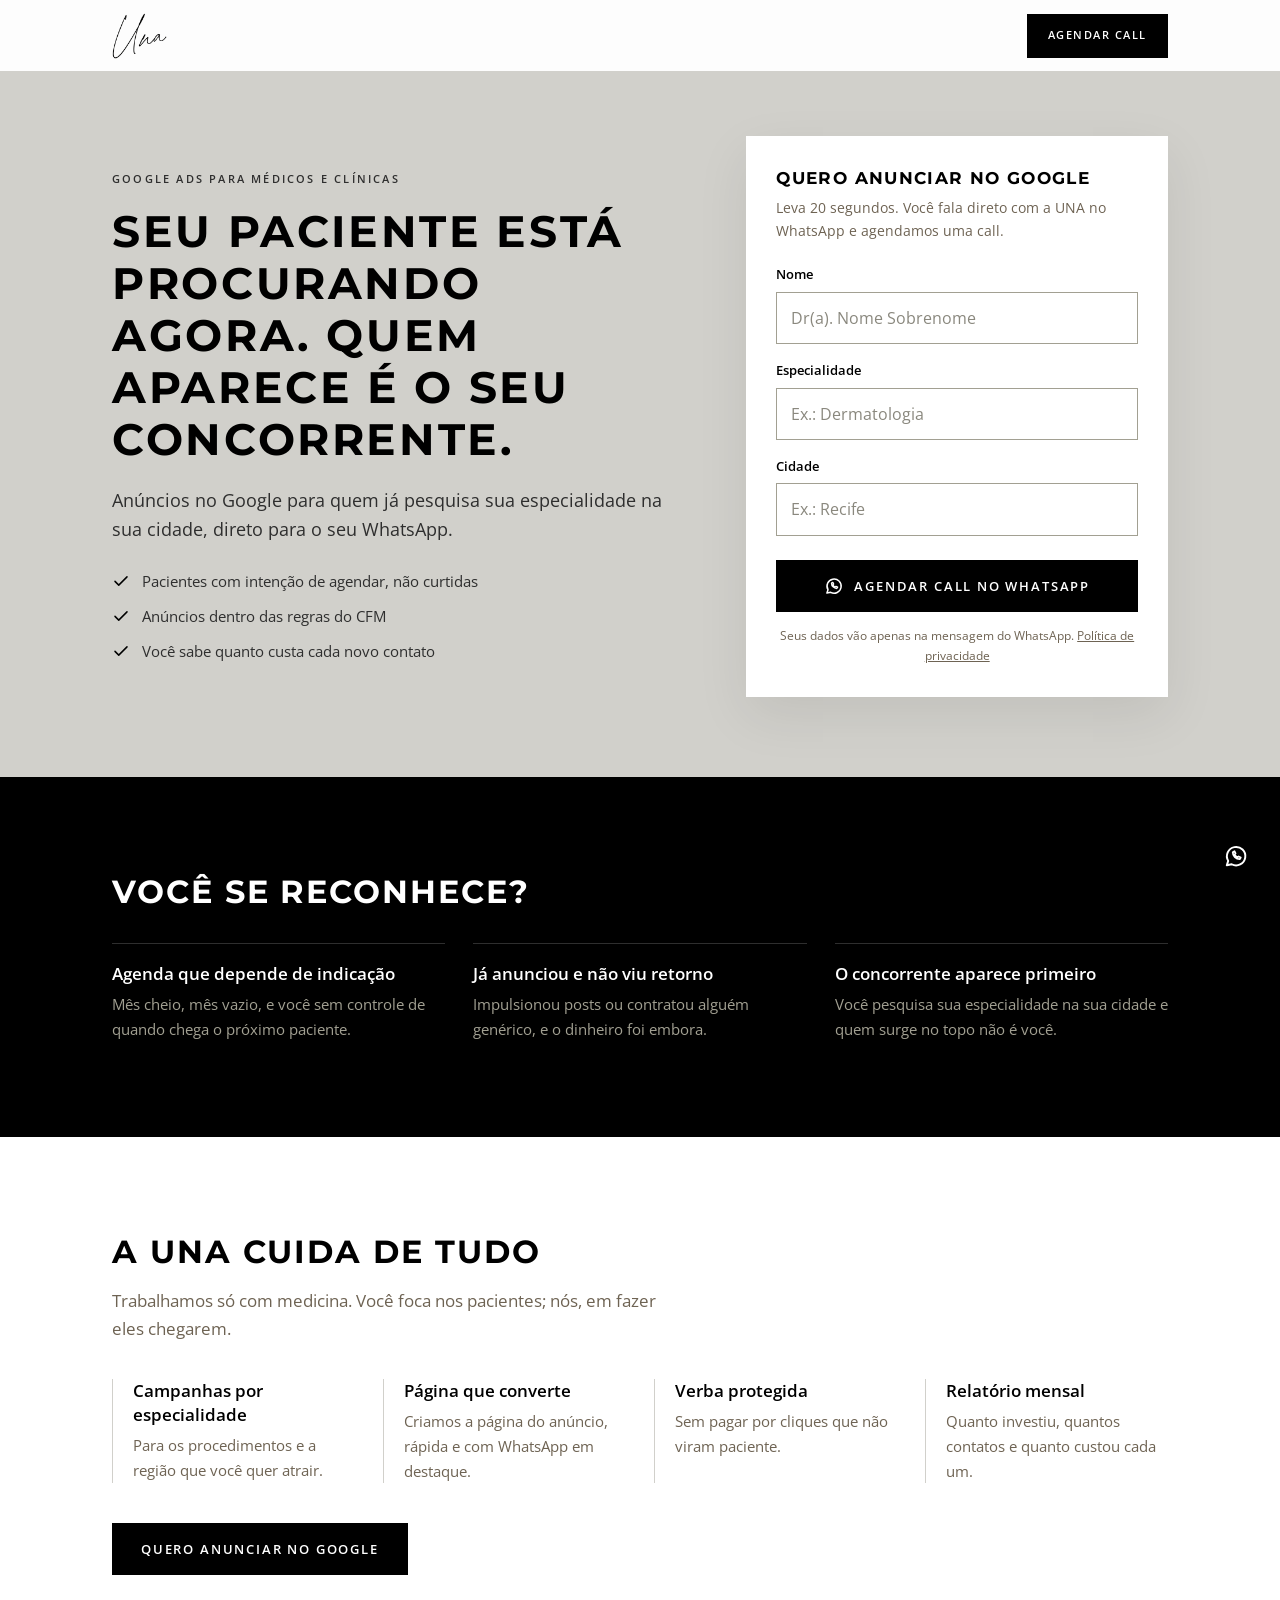
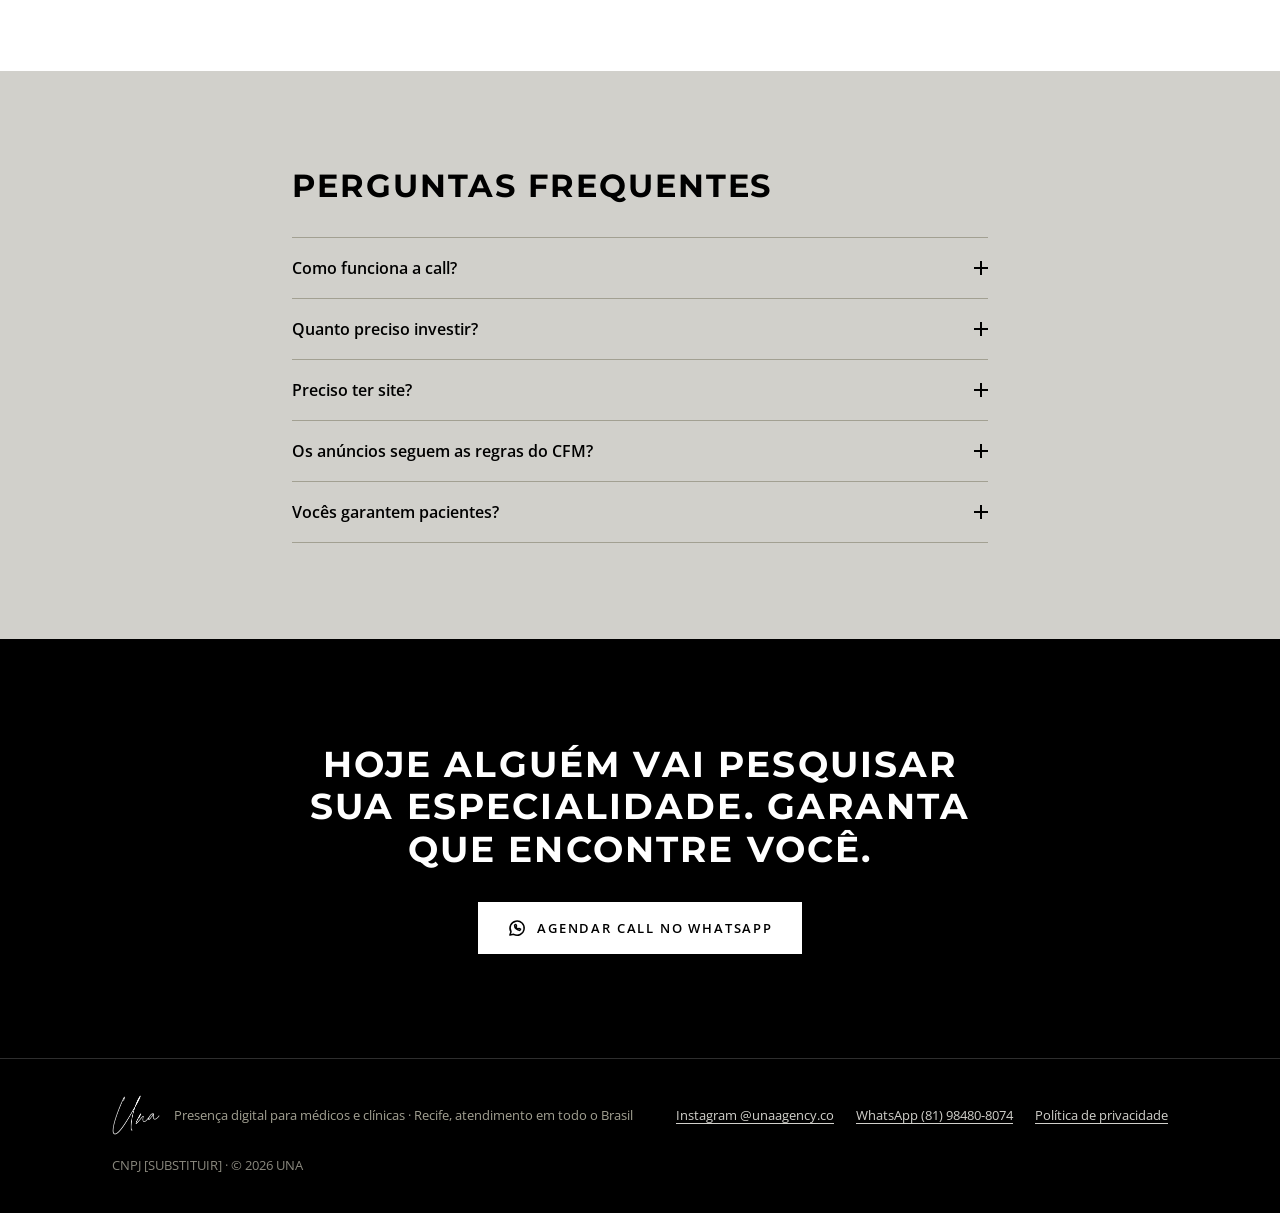
<file: index.html>
<!doctype html>
<html lang="pt-BR">
<head>
<meta charset="utf-8">
<meta name="viewport" content="width=device-width, initial-scale=1">
<title>Google Ads para Médicos e Clínicas | UNA</title>
<meta name="description" content="Anúncios no Google para quem já pesquisa sua especialidade na sua cidade, direto para o seu WhatsApp. Campanhas dentro das regras do CFM. Agende uma call com a UNA.">
<meta name="robots" content="index, follow">
<meta name="theme-color" content="#000000">
<link rel="canonical" href="https://SEU-DOMINIO.com.br/"><!-- [SUBSTITUIR] domínio -->
<link rel="icon" type="image/png" href="assets/img/logo-una.png">

<meta property="og:type" content="website">
<meta property="og:locale" content="pt_BR">
<meta property="og:site_name" content="UNA">
<meta property="og:title" content="Google Ads para médicos e clínicas | UNA">
<meta property="og:description" content="Seu paciente está procurando agora. Anúncios no Google para quem já pesquisa sua especialidade, direto para o seu WhatsApp.">
<meta property="og:image" content="assets/img/og-image.jpg"><!-- use URL absoluta após publicar -->
<meta property="og:image:width" content="1200">
<meta property="og:image:height" content="630">
<meta name="twitter:card" content="summary_large_image">

<!-- Fontes: Open Sans (texto). Montserrat é o substituto provisório da Baron nos títulos;
     ao adicionar assets/fonts/baron.woff2, remova "Montserrat" desta URL e ative o @font-face em styles.css. -->
<link rel="preconnect" href="https://fonts.googleapis.com">
<link rel="preconnect" href="https://fonts.gstatic.com" crossorigin>
<link rel="stylesheet" href="https://fonts.googleapis.com/css2?family=Montserrat:wght@700&family=Open+Sans:wght@400;600&display=swap">
<!-- <link rel="preload" href="assets/fonts/baron.woff2" as="font" type="font/woff2" crossorigin> -->

<link rel="stylesheet" href="styles.css">

<!-- ============ GOOGLE ADS (tag global) ============
<script async src="https://www.googletagmanager.com/gtag/js?id=AW-XXXXXXXXX"></script>
<script>
  window.dataLayer = window.dataLayer || [];
  function gtag(){dataLayer.push(arguments);}
  gtag('js', new Date());
  gtag('config', 'AW-XXXXXXXXX');
</script>
===================================================== -->

<!-- ============ GA4 ============
     (se usar o mesmo gtag.js acima, basta acrescentar esta linha ao bloco)
<script>gtag('config', 'G-XXXXXXXXXX');</script>
================================= -->

<!-- ============ META PIXEL ============
<script>
  !function(f,b,e,v,n,t,s){if(f.fbq)return;n=f.fbq=function(){n.callMethod?
  n.callMethod.apply(n,arguments):n.queue.push(arguments)};if(!f._fbq)f._fbq=n;
  n.push=n;n.loaded=!0;n.version='2.0';n.queue=[];t=b.createElement(e);t.async=!0;
  t.src=v;s=b.getElementsByTagName(e)[0];s.parentNode.insertBefore(t,s)}(window,
  document,'script','https://connect.facebook.net/en_US/fbevents.js');
  fbq('init', 'XXXXXXXXXXXXXXX');
  fbq('track', 'PageView');
</script>
======================================== -->

<script type="application/ld+json">
{
  "@context": "https://schema.org",
  "@type": "FAQPage",
  "mainEntity": [
    {"@type": "Question", "name": "Como funciona a call?", "acceptedAnswer": {"@type": "Answer", "text": "Uma conversa por vídeo para entender sua especialidade, sua cidade e quem você quer atender. Depois, enviamos uma proposta com estratégia e verba recomendada. Sem compromisso."}},
    {"@type": "Question", "name": "Quanto preciso investir?", "acceptedAnswer": {"@type": "Answer", "text": "Depende da especialidade e da cidade. A verba vai direto ao Google, separada da gestão, e indicamos o valor na proposta."}},
    {"@type": "Question", "name": "Preciso ter site?", "acceptedAnswer": {"@type": "Answer", "text": "Não. Criamos a página de destino dos anúncios."}},
    {"@type": "Question", "name": "Os anúncios seguem as regras do CFM?", "acceptedAnswer": {"@type": "Answer", "text": "Sim. Textos e páginas seguem a Resolução CFM 2.336/2023 sobre publicidade médica."}},
    {"@type": "Question", "name": "Vocês garantem pacientes?", "acceptedAnswer": {"@type": "Answer", "text": "Não, e desconfie de quem garante. Trabalhamos com estratégia, métricas transparentes e ajustes constantes."}}
  ]
}
</script>
</head>
<body>

<svg width="0" height="0" style="position:absolute" aria-hidden="true" focusable="false">
  <symbol id="i-wa" viewBox="0 0 24 24"><path fill="none" stroke="currentColor" stroke-width="1.8" stroke-linecap="round" stroke-linejoin="round" d="M3.5 20.5l1.3-4A8.5 8.5 0 1 1 8 19.6l-4.5.9z"/><path fill="none" stroke="currentColor" stroke-width="1.6" stroke-linecap="round" stroke-linejoin="round" d="M9 8.6c0 3.4 2.9 6.4 6.4 6.4l1-1.6-2-1-1 .9c-1.1-.5-2.2-1.6-2.7-2.7l.9-1-1-2-1.6 1z"/></symbol>
  <symbol id="i-check" viewBox="0 0 24 24"><path fill="none" stroke="currentColor" stroke-width="2" stroke-linecap="round" stroke-linejoin="round" d="M4 12.5l5 5L20 6.5"/></symbol>
</svg>

<a class="skip" href="#conteudo">Pular para o conteúdo</a>

<header class="topbar">
  <div class="wrap topbar-in">
    <a href="#" class="brand" aria-label="UNA, início">
      <img src="assets/img/logo-una.png" alt="UNA" width="57" height="48">
    </a>
    <a class="btn btn-dark btn-sm" href="#agendar" data-scroll-form>Agendar call</a>
  </div>
</header>

<main id="conteudo">

  <!-- HERO + FORMULÁRIO -->
  <section class="hero">
    <div class="wrap hero-in">
      <div class="hero-copy">
        <p class="eyebrow">Google Ads para médicos e clínicas</p>
        <h1>Seu paciente está procurando agora. Quem aparece é o seu concorrente.</h1>
        <p class="lead">Anúncios no Google para quem já pesquisa sua especialidade na sua cidade, direto para o seu WhatsApp.</p>
        <ul class="checks">
          <li><svg aria-hidden="true"><use href="#i-check"/></svg>Pacientes com intenção de agendar, não curtidas</li>
          <li><svg aria-hidden="true"><use href="#i-check"/></svg>Anúncios dentro das regras do CFM</li>
          <li><svg aria-hidden="true"><use href="#i-check"/></svg>Você sabe quanto custa cada novo contato</li>
        </ul>
      </div>

      <form class="card" id="agendar" novalidate aria-labelledby="form-t">
        <h2 id="form-t">Quero anunciar no Google</h2>
        <p class="card-sub">Leva 20 segundos. Você fala direto com a UNA no WhatsApp e agendamos uma call.</p>

        <div class="field">
          <label for="f-nome">Nome</label>
          <input id="f-nome" name="nome" type="text" autocomplete="name" placeholder="Dr(a). Nome Sobrenome" required minlength="3" aria-describedby="e-nome">
          <span class="err" id="e-nome">Informe seu nome.</span>
        </div>
        <div class="field">
          <label for="f-esp">Especialidade</label>
          <input id="f-esp" name="especialidade" type="text" autocomplete="off" placeholder="Ex.: Dermatologia" required minlength="3" list="especialidades" aria-describedby="e-esp">
          <span class="err" id="e-esp">Informe sua especialidade.</span>
        </div>
        <div class="field">
          <label for="f-cid">Cidade</label>
          <input id="f-cid" name="cidade" type="text" autocomplete="address-level2" placeholder="Ex.: Recife" required minlength="2" aria-describedby="e-cid">
          <span class="err" id="e-cid">Informe sua cidade.</span>
        </div>

        <button class="btn btn-dark btn-block" type="submit">
          <svg aria-hidden="true"><use href="#i-wa"/></svg>Agendar call no WhatsApp
        </button>
        <p class="card-note">Seus dados vão apenas na mensagem do WhatsApp. <a href="politica-de-privacidade.html">Política de privacidade</a></p>
      </form>
    </div>
  </section>

  <!-- PROBLEMA -->
  <section class="sec sec-black" aria-labelledby="dor-t">
    <div class="wrap">
      <h2 id="dor-t">Você se reconhece?</h2>
      <div class="cols cols-3">
        <div class="col col-line">
          <h3>Agenda que depende de indicação</h3>
          <p>Mês cheio, mês vazio, e você sem controle de quando chega o próximo paciente.</p>
        </div>
        <div class="col col-line">
          <h3>Já anunciou e não viu retorno</h3>
          <p>Impulsionou posts ou contratou alguém genérico, e o dinheiro foi embora.</p>
        </div>
        <div class="col col-line">
          <h3>O concorrente aparece primeiro</h3>
          <p>Você pesquisa sua especialidade na sua cidade e quem surge no topo não é você.</p>
        </div>
      </div>
    </div>
  </section>

  <!-- SOLUÇÃO -->
  <section class="sec sec-white" aria-labelledby="sol-t">
    <div class="wrap">
      <h2 id="sol-t">A UNA cuida de tudo</h2>
      <p class="intro">Trabalhamos só com medicina. Você foca nos pacientes; nós, em fazer eles chegarem.</p>
      <div class="cols cols-4">
        <div class="col col-rule">
          <h3>Campanhas por especialidade</h3>
          <p>Para os procedimentos e a região que você quer atrair.</p>
        </div>
        <div class="col col-rule">
          <h3>Página que converte</h3>
          <p>Criamos a página do anúncio, rápida e com WhatsApp em destaque.</p>
        </div>
        <div class="col col-rule">
          <h3>Verba protegida</h3>
          <p>Sem pagar por cliques que não viram paciente.</p>
        </div>
        <div class="col col-rule">
          <h3>Relatório mensal</h3>
          <p>Quanto investiu, quantos contatos e quanto custou cada um.</p>
        </div>
      </div>
      <a class="btn btn-dark" href="#agendar" data-scroll-form>Quero anunciar no Google</a>
    </div>
  </section>

  <!-- FAQ -->
  <section class="sec sec-sand" aria-labelledby="faq-t">
    <div class="wrap wrap-narrow">
      <h2 id="faq-t">Perguntas frequentes</h2>
      <details>
        <summary>Como funciona a call?<span class="ic" aria-hidden="true"></span></summary>
        <p>Uma conversa por vídeo para entender sua especialidade, sua cidade e quem você quer atender. Depois, enviamos uma proposta com estratégia e verba recomendada. Sem compromisso.</p>
      </details>
      <details>
        <summary>Quanto preciso investir?<span class="ic" aria-hidden="true"></span></summary>
        <p>Depende da especialidade e da cidade. A verba vai direto ao Google, separada da gestão, e indicamos o valor na proposta.</p>
      </details>
      <details>
        <summary>Preciso ter site?<span class="ic" aria-hidden="true"></span></summary>
        <p>Não. Criamos a página de destino dos anúncios.</p>
      </details>
      <details>
        <summary>Os anúncios seguem as regras do CFM?<span class="ic" aria-hidden="true"></span></summary>
        <p>Sim. Textos e páginas seguem a Resolução CFM 2.336/2023 sobre publicidade médica.</p>
      </details>
      <details>
        <summary>Vocês garantem pacientes?<span class="ic" aria-hidden="true"></span></summary>
        <p>Não, e desconfie de quem garante. Trabalhamos com estratégia, métricas transparentes e ajustes constantes.</p>
      </details>
    </div>
  </section>

  <!-- CTA FINAL -->
  <section class="sec sec-black final" aria-labelledby="final-t">
    <div class="wrap">
      <h2 id="final-t">Hoje alguém vai pesquisar sua especialidade. Garanta que encontre você.</h2>
      <a class="btn btn-light" href="#" data-wa data-cta="final">
        <svg aria-hidden="true"><use href="#i-wa"/></svg>Agendar call no WhatsApp
      </a>
    </div>
  </section>
</main>

<footer class="footer">
  <div class="wrap footer-in">
    <div class="footer-brand">
      <img src="assets/img/logo-una-branco.png" alt="UNA" width="48" height="40" loading="lazy">
      <span>Presença digital para médicos e clínicas · Recife, atendimento em todo o Brasil</span>
    </div>
    <ul class="footer-links">
      <li><a href="https://www.instagram.com/unaagency.co/" target="_blank" rel="noopener">Instagram @unaagency.co</a></li>
      <li><a href="#" data-wa data-cta="footer">WhatsApp (81) 98480-8074</a></li>
      <li><a href="politica-de-privacidade.html">Política de privacidade</a></li>
    </ul>
    <p class="footer-legal">CNPJ [SUBSTITUIR] · © <span id="ano">2026</span> UNA</p>
  </div>
</footer>

<a class="wa-float" href="#" data-wa data-cta="flutuante" aria-label="Falar com a UNA no WhatsApp">
  <svg aria-hidden="true"><use href="#i-wa"/></svg>
</a>

<datalist id="especialidades">
  <option value="Dermatologia"><option value="Cirurgia Plástica"><option value="Ginecologia e Obstetrícia">
  <option value="Ortopedia"><option value="Oftalmologia"><option value="Cardiologia"><option value="Urologia">
  <option value="Endocrinologia"><option value="Psiquiatria"><option value="Pediatria"><option value="Otorrinolaringologia">
  <option value="Gastroenterologia"><option value="Neurologia"><option value="Nutrologia"><option value="Clínica Médica">
</datalist>

<script src="script.js" defer></script>
</body>
</html>
</file>
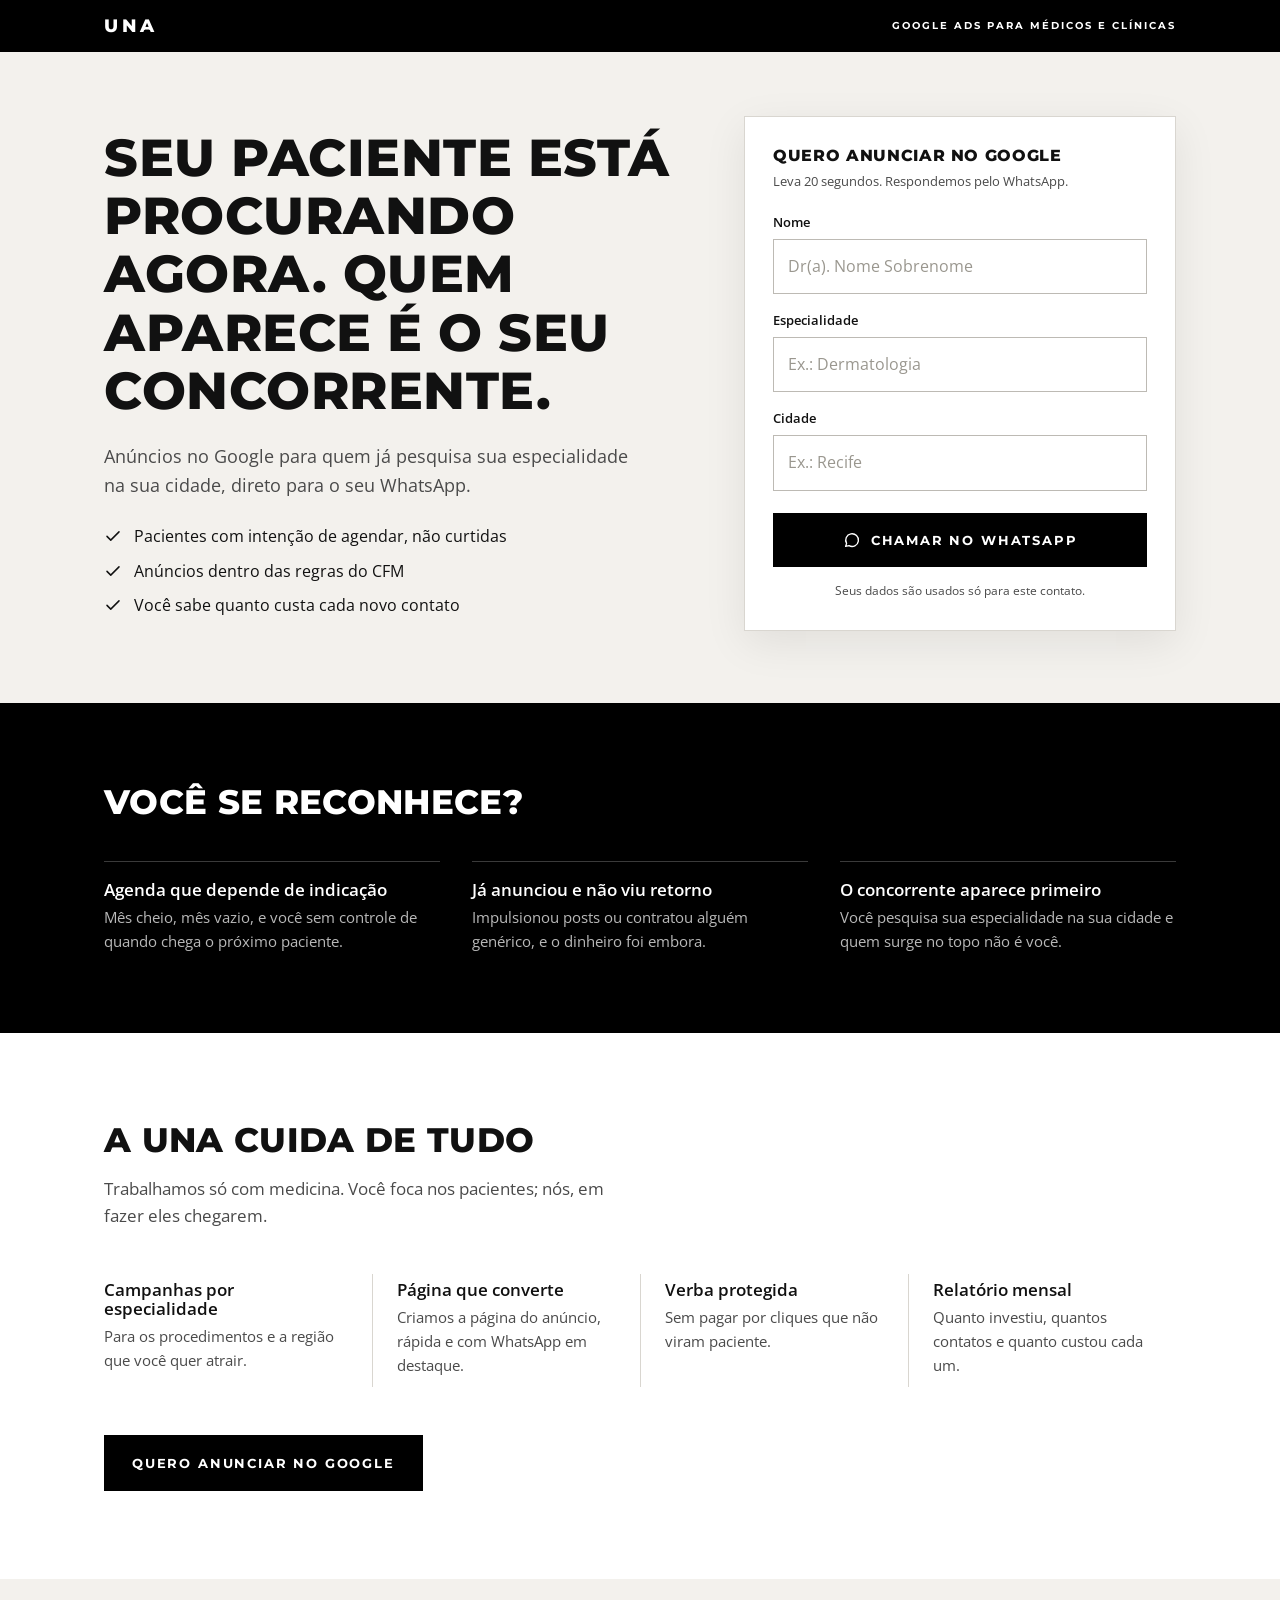
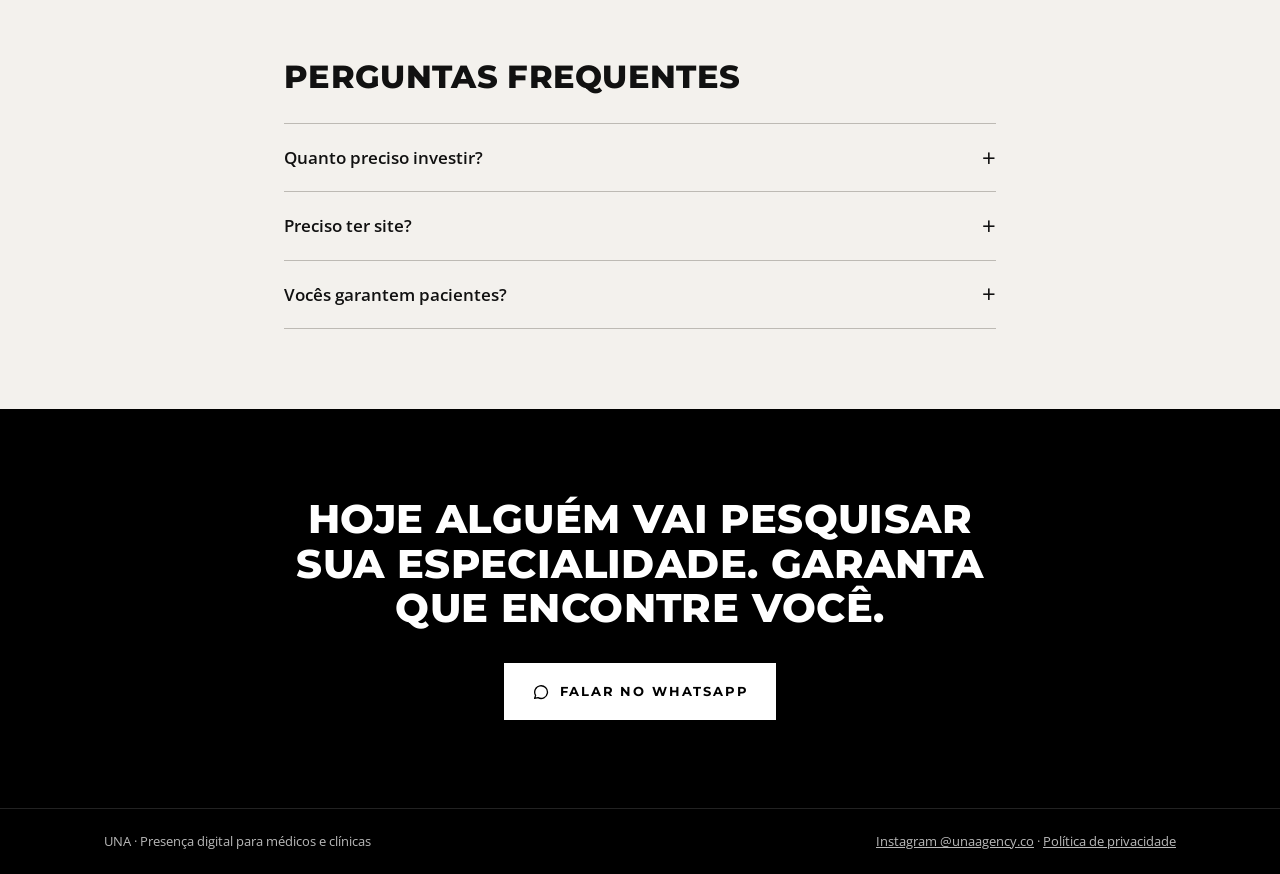
<file: google-ads/index.html>
<!doctype html>
<html lang="pt-BR">
<head>
<meta charset="utf-8">
<meta name="viewport" content="width=device-width, initial-scale=1">
<title>Google Ads para Médicos e Clínicas | UNA</title>
<meta name="description" content="Anúncios no Google para quem já pesquisa sua especialidade na sua cidade, direto para o seu WhatsApp. Campanhas dentro das regras do CFM.">
<meta name="robots" content="index, follow">
<meta name="theme-color" content="#000000">
<meta property="og:type" content="website">
<meta property="og:title" content="Seu paciente está procurando agora. Quem aparece é o seu concorrente.">
<meta property="og:description" content="Google Ads para médicos e clínicas, direto para o seu WhatsApp.">
<meta property="og:locale" content="pt_BR">

<link rel="preconnect" href="https://fonts.googleapis.com">
<link rel="preconnect" href="https://fonts.gstatic.com" crossorigin>
<link rel="stylesheet" href="https://fonts.googleapis.com/css2?family=Montserrat:wght@700;800&family=Open+Sans:wght@400;600&display=swap">

<script>
  /* ===================== CONFIGURAÇÃO =====================
     Preencha antes de publicar. Campos vazios são ignorados. */
  window.LP_CONFIG = {
    whatsappNumber: "5581984808074",      // DDI + DDD + número, só dígitos
    gtmId: "",                             // ex.: "GTM-XXXXXXX"
    googleAdsId: "",                       // ex.: "AW-123456789"
    googleAdsConversionLabel: ""           // ex.: "AbCdEfGhIjK"
  };
</script>

<script>
  // Carrega GTM / gtag apenas se configurados (não bloqueia a renderização)
  (function (c) {
    window.dataLayer = window.dataLayer || [];
    window.gtag = function () { dataLayer.push(arguments); };
    if (c.gtmId) {
      dataLayer.push({ 'gtm.start': Date.now(), event: 'gtm.js' });
      var s = document.createElement('script');
      s.async = true; s.src = 'https://www.googletagmanager.com/gtm.js?id=' + c.gtmId;
      document.head.appendChild(s);
    }
    if (c.googleAdsId) {
      var g = document.createElement('script');
      g.async = true; g.src = 'https://www.googletagmanager.com/gtag/js?id=' + c.googleAdsId;
      document.head.appendChild(g);
      gtag('js', new Date());
      gtag('config', c.googleAdsId);
    }
  })(window.LP_CONFIG);
</script>

<style>
  :root {
    --black: #000;
    --white: #fff;
    --sand: #f3f1ed;
    --ink: #111;
    --muted: #4a4a4a;
    --muted-dark: #b9b9b9;
    --line: #d9d6d0;
    --line-dark: #3a3a3a;
    --head: 'Montserrat', system-ui, sans-serif;
    --body: 'Open Sans', system-ui, sans-serif;
    --wrap: 1120px;
  }
  *, *::before, *::after { box-sizing: border-box; }
  html { -webkit-text-size-adjust: 100%; scroll-behavior: smooth; }
  body { margin: 0; font-family: var(--body); color: var(--ink); background: var(--white); line-height: 1.6; font-size: 16px; }
  img, svg { display: block; }
  a { color: inherit; }
  .wrap { max-width: var(--wrap); margin: 0 auto; padding: 0 24px; }
  h1, h2, h3 { font-family: var(--head); font-weight: 800; text-transform: uppercase; letter-spacing: .01em; line-height: 1.12; margin: 0; }
  .sr-only { position: absolute; width: 1px; height: 1px; overflow: hidden; clip: rect(0 0 0 0); white-space: nowrap; }

  /* Top bar */
  .topbar { background: var(--black); color: var(--white); }
  .topbar .wrap { display: flex; justify-content: space-between; align-items: center; min-height: 52px; }
  .logo { font-family: var(--head); font-weight: 800; font-size: 18px; letter-spacing: .2em; text-decoration: none; }
  .tag { font-family: var(--head); font-size: 10px; font-weight: 700; letter-spacing: .2em; text-transform: uppercase; }

  /* Buttons */
  .btn { display: inline-flex; align-items: center; justify-content: center; gap: 10px; font-family: var(--head); font-weight: 700; font-size: 13px; letter-spacing: .14em; text-transform: uppercase; text-decoration: none; border: 0; cursor: pointer; padding: 18px 28px; transition: transform .15s, opacity .15s; }
  .btn:hover { opacity: .88; }
  .btn:active { transform: translateY(1px); }
  .btn svg { width: 18px; height: 18px; flex: none; }
  .btn-dark { background: var(--black); color: var(--white); }
  .btn-light { background: var(--white); color: var(--black); }

  /* Hero */
  .hero { background: var(--sand); padding: 64px 0 72px; }
  .hero .wrap { display: grid; grid-template-columns: 1.15fr .85fr; gap: 56px; align-items: center; }
  .hero h1 { font-size: clamp(32px, 4.6vw, 52px); }
  .lead { font-size: 18px; color: var(--muted); max-width: 30em; margin: 22px 0 24px; }
  .checks { list-style: none; padding: 0; margin: 0; display: grid; gap: 10px; }
  .checks li { display: flex; gap: 12px; align-items: flex-start; font-size: 15.5px; }
  .checks svg { width: 18px; height: 18px; margin-top: 3px; flex: none; }

  /* Form */
  .card { background: var(--white); border: 1px solid var(--line); box-shadow: 0 12px 40px rgba(0,0,0,.08); padding: 30px 28px; scroll-margin-top: 24px; }
  .card h2 { font-size: 16px; letter-spacing: .04em; }
  .card .sub { font-size: 13px; color: var(--muted); margin: 6px 0 20px; }
  .field { margin-bottom: 16px; }
  .field label { display: block; font-size: 13px; font-weight: 600; margin-bottom: 6px; }
  .field input { width: 100%; font: inherit; font-size: 16px; padding: 14px; border: 1px solid #bdbab4; border-radius: 0; background: var(--white); color: var(--ink); }
  .field input::placeholder { color: #9a978f; }
  .field input:focus { outline: 2px solid var(--black); outline-offset: -1px; border-color: var(--black); }
  .field input[aria-invalid="true"] { border-color: #b3261e; }
  .err { display: none; color: #b3261e; font-size: 12.5px; margin-top: 4px; }
  .field input[aria-invalid="true"] + .err { display: block; }
  .card .btn { width: 100%; margin-top: 6px; }
  .privacy { font-size: 12px; color: var(--muted); text-align: center; margin: 14px 0 0; }

  /* Pain */
  .pain { background: var(--black); color: var(--white); padding: 80px 0; }
  .pain h2 { font-size: clamp(26px, 3vw, 34px); margin-bottom: 40px; }
  .grid3 { display: grid; grid-template-columns: repeat(3, 1fr); gap: 32px; }
  .pain .item { border-top: 1px solid var(--line-dark); padding-top: 18px; }
  .pain h3, .svc h3 { font-family: var(--body); text-transform: none; font-weight: 600; font-size: 17px; letter-spacing: 0; margin-bottom: 6px; }
  .pain p { margin: 0; color: var(--muted-dark); font-size: 15px; }

  /* Services */
  .svc { padding: 88px 0; }
  .svc h2 { font-size: clamp(26px, 3vw, 34px); }
  .svc .intro { color: var(--muted); font-size: 17px; max-width: 30em; margin: 16px 0 44px; }
  .grid4 { display: grid; grid-template-columns: repeat(4, 1fr); }
  .svc .item { padding: 6px 24px 10px; border-left: 1px solid var(--line); }
  .svc .item:first-child { border-left: 0; padding-left: 0; }
  .svc p { margin: 0; color: var(--muted); font-size: 15px; }
  .svc .cta-row { margin-top: 48px; }

  /* FAQ */
  .faq { background: var(--sand); padding: 80px 0; }
  .faq .wrap { max-width: 760px; }
  .faq h2 { font-size: clamp(24px, 2.8vw, 32px); margin-bottom: 28px; }
  details { border-top: 1px solid #bdbab4; }
  details:last-of-type { border-bottom: 1px solid #bdbab4; }
  summary { list-style: none; cursor: pointer; display: flex; justify-content: space-between; align-items: center; gap: 16px; padding: 20px 0; font-weight: 600; font-size: 17px; }
  summary::-webkit-details-marker { display: none; }
  summary .ic { font-size: 24px; font-weight: 400; line-height: 1; transition: transform .2s; }
  details[open] summary .ic { transform: rotate(45deg); }
  details p { margin: 0 0 22px; color: var(--muted); max-width: 40em; }

  /* Final CTA */
  .final { background: var(--black); color: var(--white); padding: 88px 0; text-align: center; }
  .final h2 { font-size: clamp(26px, 3.4vw, 40px); max-width: 18em; margin: 0 auto 32px; }

  footer { background: var(--black); color: var(--muted-dark); border-top: 1px solid #222; font-size: 13px; }
  footer .wrap { display: flex; justify-content: space-between; flex-wrap: wrap; gap: 12px; padding-top: 22px; padding-bottom: 22px; }
  footer a { color: var(--muted-dark); }
  footer a:hover { color: var(--white); }

  /* Sticky mobile CTA */
  .sticky { position: fixed; left: 0; right: 0; bottom: 0; z-index: 50; padding: 10px 16px calc(10px + env(safe-area-inset-bottom)); background: rgba(0,0,0,.94); transform: translateY(110%); transition: transform .25s; display: none; }
  .sticky.show { transform: none; }
  .sticky .btn { width: 100%; }

  @media (max-width: 960px) {
    .hero .wrap { grid-template-columns: 1fr; gap: 36px; }
    .grid4 { grid-template-columns: repeat(2, 1fr); row-gap: 32px; }
    .svc .item:nth-child(3) { border-left: 0; padding-left: 0; }
  }
  @media (max-width: 700px) {
    .wrap { padding: 0 20px; }
    .tag { display: none; }
    .hero { padding: 40px 0 48px; }
    .lead { font-size: 16.5px; }
    .card { padding: 24px 20px; }
    .grid3, .grid4 { grid-template-columns: 1fr; gap: 24px; }
    .svc .item { border-left: 0; padding: 0 0 20px; border-bottom: 1px solid var(--line); }
    .svc .item:last-child { border-bottom: 0; }
    .pain, .svc, .faq, .final { padding: 60px 0; }
    .sticky { display: block; }
    body { padding-bottom: 76px; }
  }
  @media (prefers-reduced-motion: reduce) { * { transition: none !important; scroll-behavior: auto !important; } }
</style>

<script type="application/ld+json">
{
  "@context": "https://schema.org",
  "@type": "FAQPage",
  "mainEntity": [
    {"@type": "Question", "name": "Quanto preciso investir?", "acceptedAnswer": {"@type": "Answer", "text": "Depende da especialidade e da cidade. A verba vai direto ao Google, separada da gestão, e indicamos o valor na proposta."}},
    {"@type": "Question", "name": "Preciso ter site?", "acceptedAnswer": {"@type": "Answer", "text": "Não. Criamos a página de destino dos anúncios."}},
    {"@type": "Question", "name": "Vocês garantem pacientes?", "acceptedAnswer": {"@type": "Answer", "text": "Não, e desconfie de quem garante. Trabalhamos com estratégia, métricas transparentes e ajustes constantes."}}
  ]
}
</script>
</head>
<body>

<svg width="0" height="0" style="position:absolute" aria-hidden="true">
  <symbol id="i-wa" viewBox="0 0 24 24"><path fill="none" stroke="currentColor" stroke-width="1.8" stroke-linecap="round" stroke-linejoin="round" d="M3.5 20.5l1.3-4A8.5 8.5 0 1 1 8 19.6l-4.5.9z"/></symbol>
  <symbol id="i-check" viewBox="0 0 24 24"><path fill="none" stroke="currentColor" stroke-width="2" stroke-linecap="round" stroke-linejoin="round" d="M4 12.5l5 5L20 6.5"/></symbol>
</svg>

<header class="topbar">
  <div class="wrap">
    <a class="logo" href="#" aria-label="UNA">UNA</a>
    <span class="tag">Google Ads para médicos e clínicas</span>
  </div>
</header>

<main>
  <section class="hero">
    <div class="wrap">
      <div>
        <h1>Seu paciente está procurando agora. Quem aparece é o seu concorrente.</h1>
        <p class="lead">Anúncios no Google para quem já pesquisa sua especialidade na sua cidade, direto para o seu WhatsApp.</p>
        <ul class="checks">
          <li><svg aria-hidden="true"><use href="#i-check"/></svg>Pacientes com intenção de agendar, não curtidas</li>
          <li><svg aria-hidden="true"><use href="#i-check"/></svg>Anúncios dentro das regras do CFM</li>
          <li><svg aria-hidden="true"><use href="#i-check"/></svg>Você sabe quanto custa cada novo contato</li>
        </ul>
      </div>

      <form class="card" id="lead-form" novalidate>
        <h2>Quero anunciar no Google</h2>
        <p class="sub">Leva 20 segundos. Respondemos pelo WhatsApp.</p>

        <div class="field">
          <label for="f-nome">Nome</label>
          <input id="f-nome" name="nome" type="text" autocomplete="name" placeholder="Dr(a). Nome Sobrenome" required minlength="3" aria-describedby="e-nome">
          <span class="err" id="e-nome">Informe seu nome.</span>
        </div>
        <div class="field">
          <label for="f-esp">Especialidade</label>
          <input id="f-esp" name="especialidade" type="text" autocomplete="off" placeholder="Ex.: Dermatologia" required minlength="3" list="especialidades" aria-describedby="e-esp">
          <span class="err" id="e-esp">Informe sua especialidade.</span>
        </div>
        <div class="field">
          <label for="f-cid">Cidade</label>
          <input id="f-cid" name="cidade" type="text" autocomplete="address-level2" placeholder="Ex.: Recife" required minlength="2" aria-describedby="e-cid">
          <span class="err" id="e-cid">Informe sua cidade.</span>
        </div>

        <button class="btn btn-dark" type="submit" data-cta="form">
          <svg aria-hidden="true"><use href="#i-wa"/></svg>Chamar no WhatsApp
        </button>
        <p class="privacy">Seus dados são usados só para este contato.</p>
      </form>
    </div>
  </section>

  <section class="pain" aria-labelledby="pain-t">
    <div class="wrap">
      <h2 id="pain-t">Você se reconhece?</h2>
      <div class="grid3">
        <div class="item">
          <h3>Agenda que depende de indicação</h3>
          <p>Mês cheio, mês vazio, e você sem controle de quando chega o próximo paciente.</p>
        </div>
        <div class="item">
          <h3>Já anunciou e não viu retorno</h3>
          <p>Impulsionou posts ou contratou alguém genérico, e o dinheiro foi embora.</p>
        </div>
        <div class="item">
          <h3>O concorrente aparece primeiro</h3>
          <p>Você pesquisa sua especialidade na sua cidade e quem surge no topo não é você.</p>
        </div>
      </div>
    </div>
  </section>

  <section class="svc" aria-labelledby="svc-t">
    <div class="wrap">
      <h2 id="svc-t">A UNA cuida de tudo</h2>
      <p class="intro">Trabalhamos só com medicina. Você foca nos pacientes; nós, em fazer eles chegarem.</p>
      <div class="grid4">
        <div class="item">
          <h3>Campanhas por especialidade</h3>
          <p>Para os procedimentos e a região que você quer atrair.</p>
        </div>
        <div class="item">
          <h3>Página que converte</h3>
          <p>Criamos a página do anúncio, rápida e com WhatsApp em destaque.</p>
        </div>
        <div class="item">
          <h3>Verba protegida</h3>
          <p>Sem pagar por cliques que não viram paciente.</p>
        </div>
        <div class="item">
          <h3>Relatório mensal</h3>
          <p>Quanto investiu, quantos contatos e quanto custou cada um.</p>
        </div>
      </div>
      <div class="cta-row">
        <a class="btn btn-dark" href="#lead-form" data-scroll-form>Quero anunciar no Google</a>
      </div>
    </div>
  </section>

  <section class="faq" aria-labelledby="faq-t">
    <div class="wrap">
      <h2 id="faq-t">Perguntas frequentes</h2>
      <details>
        <summary>Quanto preciso investir? <span class="ic" aria-hidden="true">+</span></summary>
        <p>Depende da especialidade e da cidade. A verba vai direto ao Google, separada da gestão, e indicamos o valor na proposta.</p>
      </details>
      <details>
        <summary>Preciso ter site? <span class="ic" aria-hidden="true">+</span></summary>
        <p>Não. Criamos a página de destino dos anúncios.</p>
      </details>
      <details>
        <summary>Vocês garantem pacientes? <span class="ic" aria-hidden="true">+</span></summary>
        <p>Não, e desconfie de quem garante. Trabalhamos com estratégia, métricas transparentes e ajustes constantes.</p>
      </details>
    </div>
  </section>

  <section class="final" aria-labelledby="final-t">
    <div class="wrap">
      <h2 id="final-t">Hoje alguém vai pesquisar sua especialidade. Garanta que encontre você.</h2>
      <a class="btn btn-light" href="#" data-wa data-cta="final">
        <svg aria-hidden="true"><use href="#i-wa"/></svg>Falar no WhatsApp
      </a>
    </div>
  </section>
</main>

<footer>
  <div class="wrap">
    <span>UNA · Presença digital para médicos e clínicas</span>
    <span><a href="https://www.instagram.com/unaagency.co/" target="_blank" rel="noopener">Instagram @unaagency.co</a> · <a href="../politica-de-privacidade.html">Política de privacidade</a></span>
  </div>
</footer>

<div class="sticky" id="sticky" aria-hidden="true">
  <a class="btn btn-light" href="#" data-wa data-cta="sticky" tabindex="-1">
    <svg aria-hidden="true"><use href="#i-wa"/></svg>Falar no WhatsApp
  </a>
</div>

<datalist id="especialidades">
  <option value="Dermatologia"><option value="Cirurgia Plástica"><option value="Ginecologia e Obstetrícia">
  <option value="Ortopedia"><option value="Oftalmologia"><option value="Cardiologia"><option value="Urologia">
  <option value="Endocrinologia"><option value="Psiquiatria"><option value="Pediatria"><option value="Otorrinolaringologia">
  <option value="Gastroenterologia"><option value="Neurologia"><option value="Odontologia"><option value="Nutrologia">
</datalist>

<script>
(function () {
  var C = window.LP_CONFIG;

  // Guarda UTMs / gclid da primeira visita para atribuição
  var params = new URLSearchParams(location.search), attrib = {};
  ['utm_source','utm_medium','utm_campaign','utm_term','utm_content','gclid','gbraid','wbraid'].forEach(function (k) {
    if (params.get(k)) attrib[k] = params.get(k);
  });
  try {
    if (Object.keys(attrib).length) sessionStorage.setItem('lp_attrib', JSON.stringify(attrib));
    else attrib = JSON.parse(sessionStorage.getItem('lp_attrib') || '{}');
  } catch (e) {}

  function waUrl(text) {
    return 'https://wa.me/' + C.whatsappNumber + '?text=' + encodeURIComponent(text);
  }

  function track(source, data) {
    var payload = Object.assign({ event: 'generate_lead', lead_source: source }, attrib, data || {});
    dataLayer.push(payload);
    if (C.googleAdsId && C.googleAdsConversionLabel) {
      gtag('event', 'conversion', { send_to: C.googleAdsId + '/' + C.googleAdsConversionLabel });
    }
  }

  function openWa(url) {
    // Abre de forma síncrona ao clique (evita bloqueio de pop-up no iOS)
    var w = window.open(url, '_blank');
    if (w) w.opener = null; else location.href = url;
  }

  // Formulário -> WhatsApp com mensagem pré-preenchida
  var form = document.getElementById('lead-form');
  form.addEventListener('submit', function (e) {
    e.preventDefault();
    var first = null;
    form.querySelectorAll('input').forEach(function (inp) {
      var ok = inp.value.trim().length >= (+inp.getAttribute('minlength') || 1);
      inp.setAttribute('aria-invalid', ok ? 'false' : 'true');
      if (!ok && !first) first = inp;
    });
    if (first) { first.focus(); return; }

    var nome = form.nome.value.trim(), esp = form.especialidade.value.trim(), cid = form.cidade.value.trim();
    var msg = 'Olá! Sou ' + nome + ', de ' + esp + ', em ' + cid + '. Quero anunciar no Google.';
    track('form', { especialidade: esp, cidade: cid });
    openWa(waUrl(msg));
  });
  form.querySelectorAll('input').forEach(function (inp) {
    inp.addEventListener('input', function () { if (inp.getAttribute('aria-invalid') === 'true') inp.setAttribute('aria-invalid', 'false'); });
  });

  // Botões diretos de WhatsApp
  document.querySelectorAll('[data-wa]').forEach(function (a) {
    a.href = waUrl('Olá! Quero saber mais sobre Google Ads para minha clínica.');
    a.target = '_blank'; a.rel = 'noopener';
    a.addEventListener('click', function () { track(a.getAttribute('data-cta')); });
  });

  // CTA intermediário: rola até o formulário e foca o primeiro campo
  document.querySelectorAll('[data-scroll-form]').forEach(function (a) {
    a.addEventListener('click', function (e) {
      e.preventDefault();
      form.scrollIntoView({ behavior: 'smooth', block: 'center' });
      setTimeout(function () { form.nome.focus({ preventScroll: true }); }, 450);
    });
  });

  // CTA fixo no mobile aparece depois que o formulário sai da tela
  var sticky = document.getElementById('sticky');
  if ('IntersectionObserver' in window) {
    var finalSec = document.querySelector('.final');
    var formVisible = true, finalVisible = false;
    function update() {
      var show = !formVisible && !finalVisible;
      sticky.classList.toggle('show', show);
      sticky.setAttribute('aria-hidden', show ? 'false' : 'true');
      sticky.querySelector('a').tabIndex = show ? 0 : -1;
    }
    new IntersectionObserver(function (en) { formVisible = en[0].isIntersecting; update(); }).observe(form);
    new IntersectionObserver(function (en) { finalVisible = en[0].isIntersecting; update(); }).observe(finalSec);
  }
})();
</script>
</body>
</html>
</file>
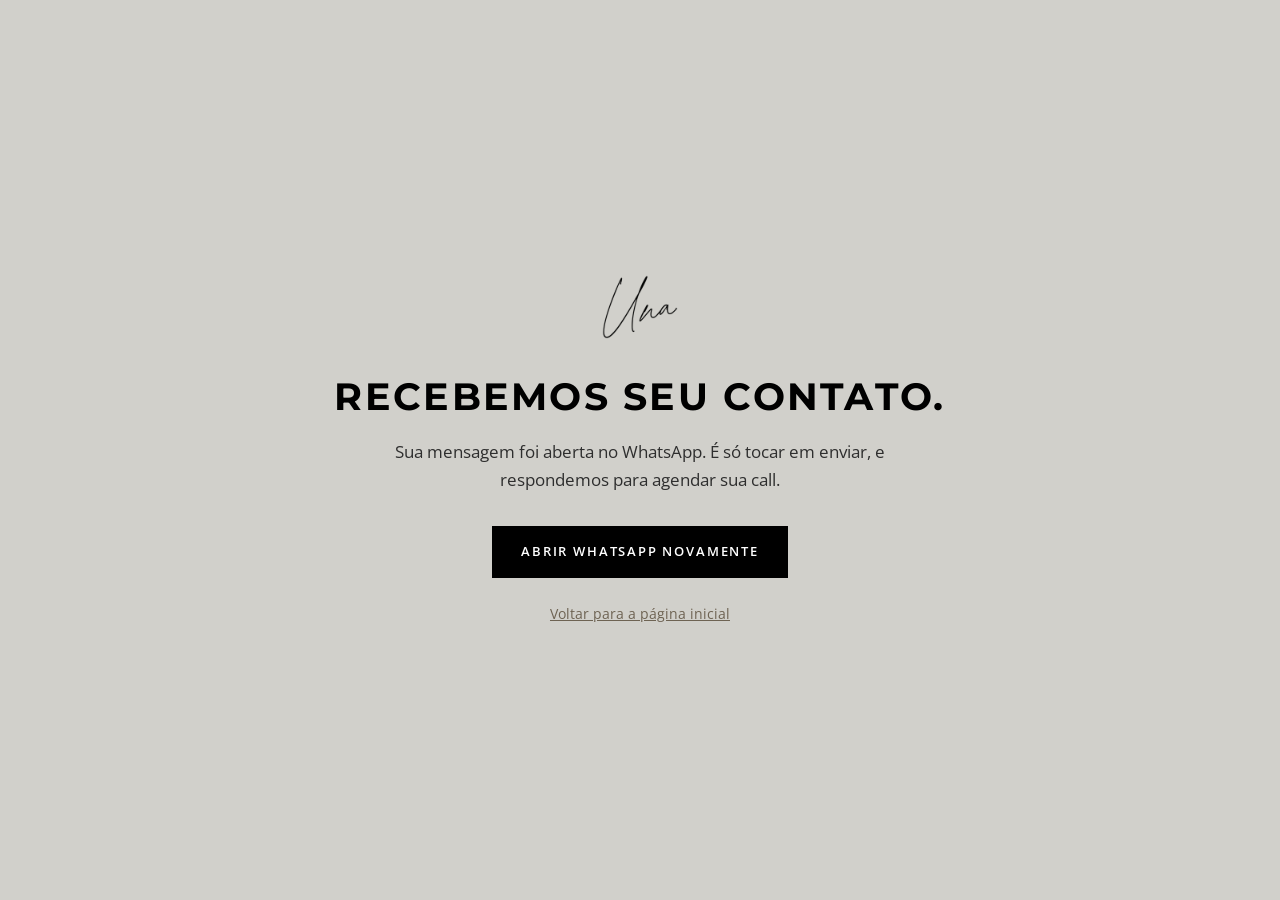
<file: obrigado.html>
<!doctype html>
<html lang="pt-BR">
<head>
<meta charset="utf-8">
<meta name="viewport" content="width=device-width, initial-scale=1">
<title>Recebemos seu contato | UNA</title>
<meta name="robots" content="noindex, nofollow">
<link rel="icon" type="image/png" href="assets/img/logo-una.png">
<link rel="preconnect" href="https://fonts.googleapis.com">
<link rel="preconnect" href="https://fonts.gstatic.com" crossorigin>
<link rel="stylesheet" href="https://fonts.googleapis.com/css2?family=Montserrat:wght@700&family=Open+Sans:wght@400;600&display=swap">
<link rel="stylesheet" href="styles.css">

<!-- ============ GOOGLE ADS: tag global + CONVERSÃO ============
     Esta é a página de conversão. Cole a tag global e o evento de conversão aqui.
<script async src="https://www.googletagmanager.com/gtag/js?id=AW-XXXXXXXXX"></script>
<script>
  window.dataLayer = window.dataLayer || [];
  function gtag(){dataLayer.push(arguments);}
  gtag('js', new Date());
  gtag('config', 'AW-XXXXXXXXX');
  gtag('config', 'G-XXXXXXXXXX'); // GA4
  gtag('event', 'conversion', { send_to: 'AW-XXXXXXXXX/ROTULO_DA_CONVERSAO' });
</script>
============================================================== -->

<!-- ============ META PIXEL: PageView + Lead ============
<script>
  !function(f,b,e,v,n,t,s){if(f.fbq)return;n=f.fbq=function(){n.callMethod?
  n.callMethod.apply(n,arguments):n.queue.push(arguments)};if(!f._fbq)f._fbq=n;
  n.push=n;n.loaded=!0;n.version='2.0';n.queue=[];t=b.createElement(e);t.async=!0;
  t.src=v;s=b.getElementsByTagName(e)[0];s.parentNode.insertBefore(t,s)}(window,
  document,'script','https://connect.facebook.net/en_US/fbevents.js');
  fbq('init', 'XXXXXXXXXXXXXXX');
  fbq('track', 'PageView');
  fbq('track', 'Lead');
</script>
======================================================= -->

<style>
  .thanks { min-height: 100vh; min-height: 100svh; display: grid; place-items: center; background: var(--sand); padding: 40px 0; text-align: center; }
  .thanks img { height: 64px; width: auto; margin: 0 auto 36px; }
  .thanks h1 { font-size: clamp(24px, 6vw, 38px); margin-bottom: 18px; }
  .thanks p { max-width: 30em; margin: 0 auto 32px; font-size: 17px; }
  .thanks .back { display: block; margin-top: 24px; font-size: 14px; color: var(--brown); }
</style>
</head>
<body>
<main class="thanks">
  <div class="wrap">
    <img src="assets/img/logo-una.png" alt="UNA" width="76" height="64">
    <h1>Recebemos seu contato.</h1>
    <p>Sua mensagem foi aberta no WhatsApp. É só tocar em enviar, e respondemos para agendar sua call.</p>
    <a class="btn btn-dark" id="wa" href="https://wa.me/5581984808074" target="_blank" rel="noopener">Abrir WhatsApp novamente</a>
    <a class="back" href="index.html">Voltar para a página inicial</a>
  </div>
</main>
<script>
  try { var u = sessionStorage.getItem('una_wa'); if (u) document.getElementById('wa').href = u; } catch (e) {}
</script>
</body>
</html>
</file>
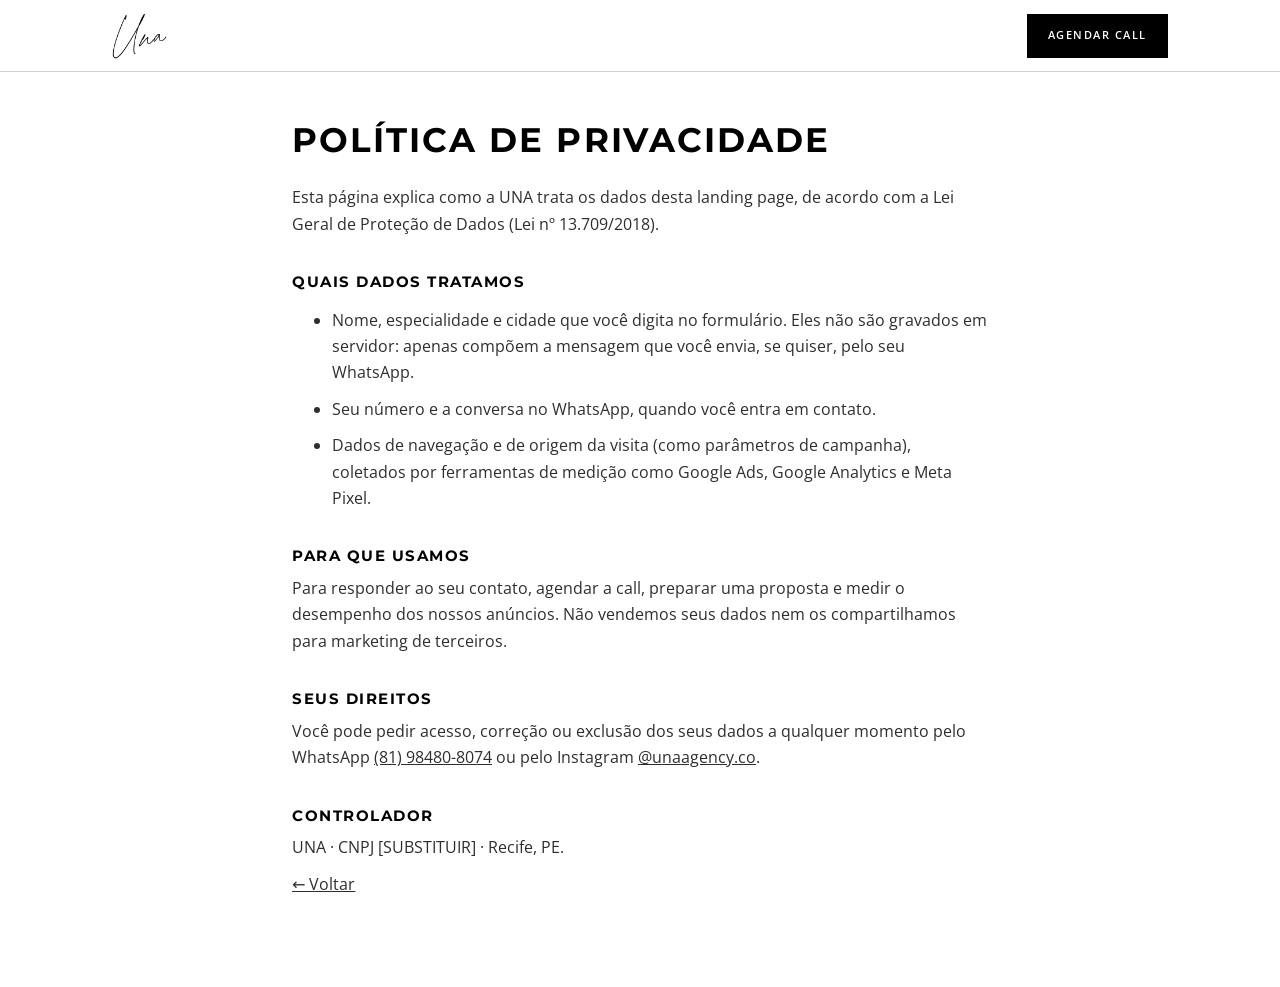
<file: politica-de-privacidade.html>
<!doctype html>
<html lang="pt-BR">
<head>
<meta charset="utf-8">
<meta name="viewport" content="width=device-width, initial-scale=1">
<title>Política de Privacidade | UNA</title>
<meta name="robots" content="noindex">
<link rel="icon" type="image/png" href="assets/img/logo-una.png">
<link rel="preconnect" href="https://fonts.googleapis.com">
<link rel="preconnect" href="https://fonts.gstatic.com" crossorigin>
<link rel="stylesheet" href="https://fonts.googleapis.com/css2?family=Montserrat:wght@700&family=Open+Sans:wght@400;600&display=swap">
<link rel="stylesheet" href="styles.css">
<style>
  .legal { padding: calc(var(--header-h) + 48px) 0 80px; }
  .legal h1 { font-size: clamp(24px, 6vw, 34px); margin-bottom: 24px; }
  .legal h2 { font-size: 15px; letter-spacing: .1em; margin: 36px 0 10px; }
  .legal p, .legal li { margin-bottom: 10px; }
</style>
</head>
<body>
<header class="topbar">
  <div class="wrap topbar-in">
    <a href="index.html" class="brand" aria-label="UNA, início"><img src="assets/img/logo-una.png" alt="UNA" width="57" height="48"></a>
    <a class="btn btn-dark btn-sm" href="index.html#agendar">Agendar call</a>
  </div>
</header>
<main class="legal">
  <div class="wrap wrap-narrow">
    <h1>Política de privacidade</h1>
    <p>Esta página explica como a UNA trata os dados desta landing page, de acordo com a Lei Geral de Proteção de Dados (Lei nº 13.709/2018).</p>

    <h2>Quais dados tratamos</h2>
    <ul>
      <li>Nome, especialidade e cidade que você digita no formulário. Eles não são gravados em servidor: apenas compõem a mensagem que você envia, se quiser, pelo seu WhatsApp.</li>
      <li>Seu número e a conversa no WhatsApp, quando você entra em contato.</li>
      <li>Dados de navegação e de origem da visita (como parâmetros de campanha), coletados por ferramentas de medição como Google Ads, Google Analytics e Meta Pixel.</li>
    </ul>

    <h2>Para que usamos</h2>
    <p>Para responder ao seu contato, agendar a call, preparar uma proposta e medir o desempenho dos nossos anúncios. Não vendemos seus dados nem os compartilhamos para marketing de terceiros.</p>

    <h2>Seus direitos</h2>
    <p>Você pode pedir acesso, correção ou exclusão dos seus dados a qualquer momento pelo WhatsApp <a href="https://wa.me/5581984808074">(81) 98480-8074</a> ou pelo Instagram <a href="https://www.instagram.com/unaagency.co/" target="_blank" rel="noopener">@unaagency.co</a>.</p>

    <h2>Controlador</h2>
    <p>UNA · CNPJ [SUBSTITUIR] · Recife, PE.</p>

    <p><a href="index.html">← Voltar</a></p>
  </div>
</main>
</body>
</html>
</file>
<file: styles.css>
/* =========================================================
   UNA · LP Google Ads — mobile-first
   ========================================================= */

/* Baron: descomente quando assets/fonts/baron.woff2 estiver no repositório
@font-face {
  font-family: "Baron";
  src: url("assets/fonts/baron.woff2") format("woff2");
  font-weight: 400 900;
  font-display: swap;
}
*/

:root {
  --black: #000000;
  --ink: #2E2E2E;
  --brown: #6E6353;
  --gray: #8A887E;
  --gray-2: #A2A092;
  --sand: #D1D0CB;
  --white: #FFFFFF;

  --f-title: "Baron", "Montserrat", system-ui, sans-serif;
  --f-text: "Open Sans", system-ui, -apple-system, "Segoe UI", sans-serif;

  --wrap: 1120px;
  --gutter: 20px;
  --header-h: 64px;
}

*, *::before, *::after { box-sizing: border-box; }
html { -webkit-text-size-adjust: 100%; scroll-behavior: smooth; scroll-padding-top: calc(var(--header-h) + 16px); }
body { margin: 0; font-family: var(--f-text); font-size: 16px; line-height: 1.65; color: var(--ink); background: var(--white); }
img, svg { display: block; max-width: 100%; }
a { color: inherit; }
p { margin: 0; }

h1, h2 {
  font-family: var(--f-title);
  font-weight: 700;
  text-transform: uppercase;
  letter-spacing: .06em;
  line-height: 1.18;
  margin: 0;
  color: var(--black);
}
h3 { font-family: var(--f-text); font-weight: 600; font-size: 17px; line-height: 1.4; margin: 0 0 6px; color: var(--black); }

.wrap { max-width: var(--wrap); margin: 0 auto; padding: 0 var(--gutter); }
.wrap-narrow { max-width: 760px; }

.skip { position: absolute; left: 12px; top: -60px; z-index: 100; background: var(--black); color: var(--white); padding: 10px 14px; }
.skip:focus { top: 12px; }
:focus-visible { outline: 2px solid var(--black); outline-offset: 3px; }
.sec-black :focus-visible, .footer :focus-visible { outline-color: var(--white); }

/* ---------- Botões ---------- */
.btn {
  display: inline-flex; align-items: center; justify-content: center; gap: 10px;
  min-height: 52px; padding: 14px 28px;
  font-family: var(--f-text); font-weight: 600; font-size: 13px;
  letter-spacing: .14em; text-transform: uppercase; text-decoration: none;
  border: 1px solid transparent; cursor: pointer;
  transition: background-color .2s, color .2s;
}
.btn svg { width: 20px; height: 20px; flex: none; }
.btn-dark { background: var(--black); color: var(--white); }
.btn-dark:hover { background: var(--ink); }
.btn-light { background: var(--white); color: var(--black); }
.btn-light:hover { background: var(--sand); }
.btn-sm { min-height: 40px; padding: 8px 16px; font-size: 11px; }
.btn-block { width: 100%; }

/* ---------- Topo fixo ---------- */
.topbar {
  position: fixed; inset: 0 0 auto; z-index: 40; height: var(--header-h);
  background: rgba(255, 255, 255, .96);
  border-bottom: 1px solid var(--sand);
}
.topbar-in { height: 100%; display: flex; align-items: center; justify-content: space-between; }
.brand img { height: 46px; width: auto; }

/* ---------- Hero ---------- */
.hero { background: var(--sand); padding: calc(var(--header-h) + 40px) 0 56px; }
.hero-in { display: grid; gap: 36px; }
.eyebrow { font-size: 11px; font-weight: 600; letter-spacing: .2em; text-transform: uppercase; color: var(--ink); margin-bottom: 18px; }
.hero h1 { font-size: clamp(27px, 7.2vw, 44px); }
.lead { font-size: 17px; margin: 20px 0 24px; max-width: 32em; }
.checks { list-style: none; margin: 0; padding: 0; display: grid; gap: 10px; }
.checks li { display: flex; gap: 12px; font-size: 15px; }
.checks svg { width: 18px; height: 18px; margin-top: 3px; flex: none; color: var(--black); }

/* ---------- Formulário ---------- */
.card { background: var(--white); padding: 28px 22px; box-shadow: 0 18px 50px rgba(0, 0, 0, .08); }
.card h2 { font-size: 17px; letter-spacing: .08em; }
.card-sub { font-size: 14px; color: var(--brown); margin: 8px 0 22px; }
.field { margin-bottom: 16px; }
.field label { display: block; font-size: 13px; font-weight: 600; margin-bottom: 6px; color: var(--black); }
.field input {
  width: 100%; min-height: 50px; padding: 12px 14px;
  font: inherit; font-size: 16px; color: var(--ink);
  background: var(--white); border: 1px solid var(--gray-2); border-radius: 0;
  -webkit-appearance: none; appearance: none;
}
.field input::placeholder { color: var(--gray); }
.field input:focus { outline: none; border-color: var(--black); box-shadow: inset 0 0 0 1px var(--black); }
.field input[aria-invalid="true"] { border-color: #A3261E; }
.err { display: none; font-size: 12.5px; color: #A3261E; margin-top: 4px; }
.field input[aria-invalid="true"] + .err { display: block; }
.card .btn { margin-top: 8px; }
.card-note { font-size: 12px; color: var(--brown); text-align: center; margin-top: 14px; }

/* ---------- Seções ---------- */
.sec { padding: 64px 0; }
.sec-white { background: var(--white); }
.sec-sand { background: var(--sand); }
.sec-black { background: var(--black); color: var(--sand); }
.sec-black h2, .sec-black h3 { color: var(--white); }
.sec h2 { font-size: clamp(22px, 5.6vw, 32px); margin-bottom: 32px; }
.intro { font-size: 17px; max-width: 32em; margin: -16px 0 36px; color: var(--brown); }

.cols { display: grid; gap: 28px; margin-bottom: 40px; }
.cols:last-child { margin-bottom: 0; }
.col p { font-size: 15px; }
.sec-black .col p { color: var(--gray-2); }
.sec-white .col p { color: var(--brown); }
.col-line { border-top: 1px solid var(--ink); padding-top: 18px; }
.col-rule { border-left: 1px solid var(--sand); padding-left: 20px; }

/* ---------- FAQ ---------- */
details { border-top: 1px solid var(--gray-2); }
details:last-of-type { border-bottom: 1px solid var(--gray-2); }
summary {
  list-style: none; cursor: pointer;
  display: flex; justify-content: space-between; align-items: center; gap: 16px;
  min-height: 60px; padding: 16px 0;
  font-weight: 600; font-size: 16px; color: var(--black);
}
summary::-webkit-details-marker { display: none; }
.ic { position: relative; width: 14px; height: 14px; flex: none; }
.ic::before, .ic::after { content: ""; position: absolute; background: var(--black); transition: transform .2s; }
.ic::before { left: 0; right: 0; top: 6px; height: 2px; }
.ic::after { top: 0; bottom: 0; left: 6px; width: 2px; }
details[open] .ic::after { transform: scaleY(0); }
details p { padding: 0 0 22px; max-width: 40em; }

/* ---------- CTA final ---------- */
.final { text-align: center; padding: 72px 0; }
.final h2 { max-width: 20em; margin: 0 auto 32px; font-size: clamp(22px, 5.8vw, 36px); }

/* ---------- Rodapé ---------- */
.footer { background: var(--black); color: var(--gray-2); border-top: 1px solid var(--ink); font-size: 13px; padding: 36px 0 96px; }
.footer-in { display: grid; gap: 20px; }
.footer-brand { display: flex; align-items: center; gap: 14px; }
.footer.brand img { height: 46px; width: auto; flex: none; }
.footer-links { list-style: none; margin: 0; padding: 0; display: flex; flex-wrap: wrap; gap: 8px 22px; }
.footer a { color: var(--sand); text-underline-offset: 3px; }
.footer a:hover { color: var(--white); }
.footer-legal { color: var(--gray); }

/* ---------- WhatsApp flutuante ---------- */
.wa-float {
  position: fixed; right: 16px; bottom: calc(16px + env(safe-area-inset-bottom)); z-index: 45;
  width: 56px; height: 56px; border-radius: 50%;
  display: grid; place-items: center;
  background: var(--black); color: var(--white);
  box-shadow: 0 8px 24px rgba(0, 0, 0, .25);
  transition: transform .2s;
}
.wa-float:hover { transform: scale(1.06); }
.wa-float svg { width: 26px; height: 26px; }
.wa-float.on-dark { background: var(--white); color: var(--black); }

/* ---------- Telas maiores ---------- */
@media (min-width: 640px) {
  :root { --gutter: 32px; }
  .cols-3 { grid-template-columns: repeat(3, 1fr); }
  .cols-4 { grid-template-columns: repeat(2, 1fr); row-gap: 32px; }
  .card { padding: 32px 30px; }
}
@media (min-width: 960px) {
  :root { --header-h: 72px; }
  .hero { padding: calc(var(--header-h) + 64px) 0 80px; }
  .hero-in { grid-template-columns: 1.15fr .85fr; gap: 64px; align-items: center; }
  .lead { font-size: 18px; }
  .sec { padding: 96px 0; }
  .final { padding: 104px 0; }
  .cols-4 { grid-template-columns: repeat(4, 1fr); }
  .btn-sm { min-height: 44px; padding: 10px 20px; }
  .footer { padding-bottom: 36px; }
  .footer-in { grid-template-columns: 1fr auto; align-items: center; }
  .footer-legal { grid-column: 1 / -1; }
}

@media (prefers-reduced-motion: reduce) {
  html { scroll-behavior: auto; }
  * { transition: none !important; }
}
</file>
